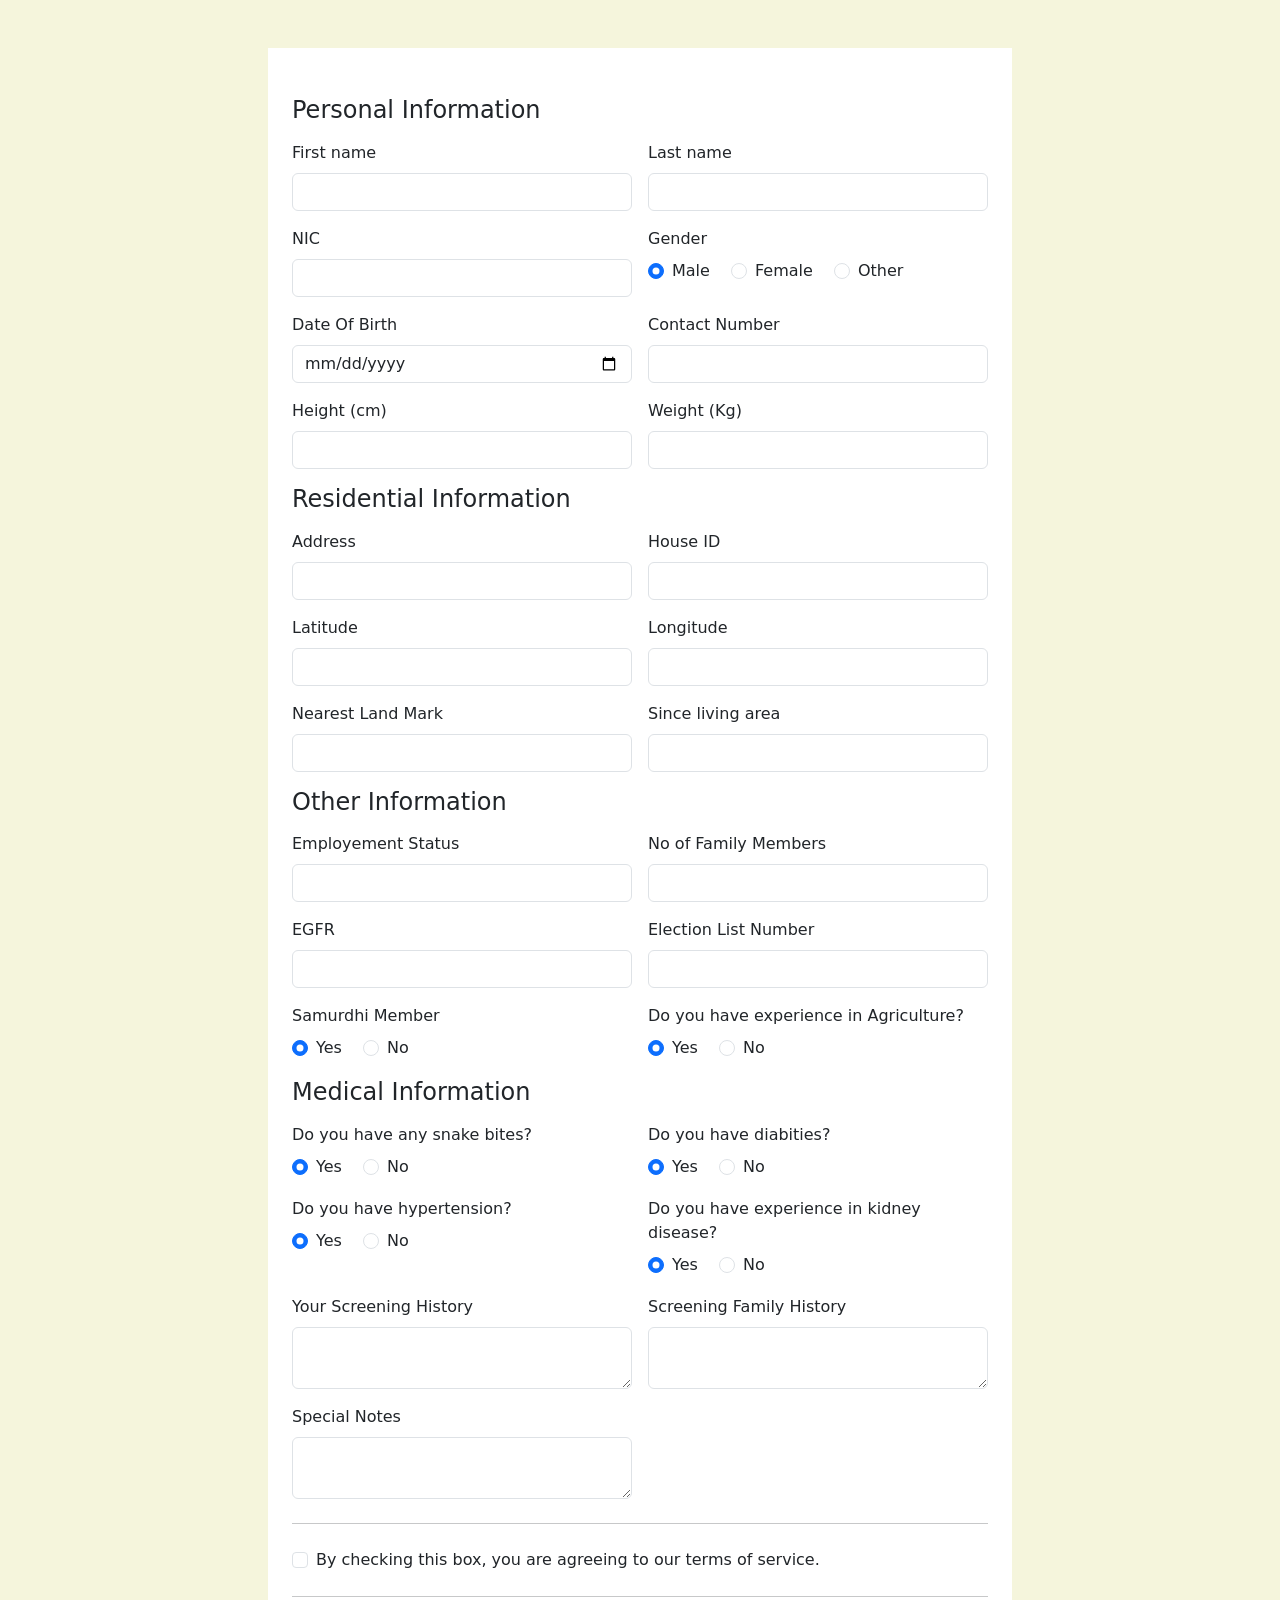
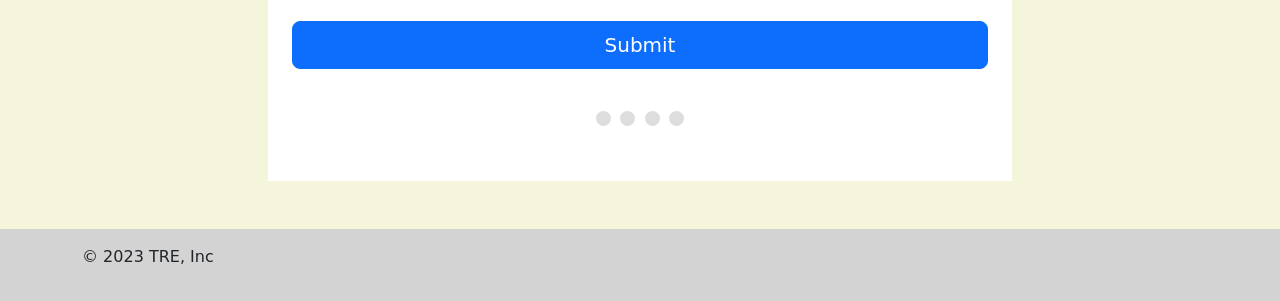
<file: public/form.html>
<!DOCTYPE html>
<html lang="en">

<head>
	<meta charset="UTF-8">
	<meta name="viewport" content="width=device-width, initial-scale=1.0">
	<title>Document</title>
	<link rel="stylesheet" href="styles/main.css">
	<link href="https://cdn.jsdelivr.net/npm/bootstrap@5.3.0-alpha1/dist/css/bootstrap.min.css" rel="stylesheet"
		integrity="sha384-GLhlTQ8iRABdZLl6O3oVMWSktQOp6b7In1Zl3/Jr59b6EGGoI1aFkw7cmDA6j6gD" crossorigin="anonymous">
	<script src="scripts/tre.js"></script>
	<!-- <script src="https://cdn.jsdelivr.net/npm/bootstrap@5.3.0-alpha1/dist/js/bootstrap.bundle.min.js" integrity="sha384-w76AqPfDkMBDXo30jS1Sgez6pr3x5MlQ1ZAGC+nuZB+EYdgRZgiwxhTBTkF7CXvN" crossorigin="anonymous"></script> -->
</head>

<body>	
	<div style="background-color: beige;">
		<div class="container px-4 py-5" id="featured-3">
			<div class="row">
				<div class="col-md-8 offset-md-2 px-4 py-5" style="background-color: white;">
					
					<form class="needs-validation" novalidate>
						<h4 class="mb-3">Personal Information</h4>
						<div class="row g-3">
							<div class="col-sm-6">
								<label for="firstName" class="form-label">First name</label>
								<input type="text" class="form-control" id="firstName" placeholder="" value="" required>
								<div class="invalid-feedback">
									Valid first name is required.
								</div>
							</div>
				
							<div class="col-sm-6">
								<label for="lastName" class="form-label">Last name</label>
								<input type="text" class="form-control" id="lastName" placeholder="" value="" required>
								<div class="invalid-feedback">
									Valid last name is required.
								</div>
							</div>

							<div class="col-sm-6">
								<label for="lastName" class="form-label">NIC</label>
								<input type="text" class="form-control" id="lastName" placeholder="" value="" required>
								<div class="invalid-feedback">
									Valid NIC is required.
								</div>
							</div>

							<div class="col-sm-6">
								<label for="lastName" class="form-label">Gender</label>
								<div class="col-sm-12">
									<div class="form-check form-check-inline">
										<input id="credit" name="paymentMethod" type="radio" class="form-check-input" checked required>
										<label class="form-check-label" for="credit">Male</label>
									</div>
									<div class="form-check form-check-inline">
										<input id="debit" name="paymentMethod" type="radio" class="form-check-input" required>
										<label class="form-check-label" for="debit">Female</label>
									</div>
									<div class="form-check form-check-inline">
										<input id="paypal" name="paymentMethod" type="radio" class="form-check-input" required>
										<label class="form-check-label" for="paypal">Other</label>
									</div>
								</div>
							</div>

							<div class="col-sm-6">
								<label for="lastName" class="form-label">Date Of Birth</label>
								<input type="date" class="form-control" id="lastName" placeholder="" value="" required>
								<div class="invalid-feedback">
									Valid House ID is required.
								</div>
							</div>

							<div class="col-sm-6">
								<label for="lastName" class="form-label">Contact Number</label>
								<input type="text" class="form-control" id="lastName" placeholder="" value="" required>
								<div class="invalid-feedback">
									Valid NIC is required.
								</div>
							</div>

							<div class="col-sm-6">
								<label for="lastName" class="form-label">Height (cm)</label>
								<input type="text" class="form-control" id="lastName" placeholder="" value="" required>
								<div class="invalid-feedback">
									Valid NIC is required.
								</div>
							</div>

							<div class="col-sm-6">
								<label for="lastName" class="form-label">Weight (Kg)</label>
								<input type="text" class="form-control" id="lastName" placeholder="" value="" required>
								<div class="invalid-feedback">
									Valid NIC is required.
								</div>
							</div>
				
						</div>

						<h4 class="my-3">Residential Information</h4>
						<div class="row g-3">
							<div class="col-sm-6">
								<label for="firstName" class="form-label">Address</label>
								<input type="text" class="form-control" id="firstName" placeholder="" value="" required>
								<div class="invalid-feedback">
									Valid Address is required.
								</div>
							</div>
							
							<div class="col-sm-6">
								<label for="lastName" class="form-label">House ID</label>
								<input type="text" class="form-control" id="lastName" placeholder="" value="" required>
								<div class="invalid-feedback">
									Valid House ID is required.
								</div>
							</div>

							<div class="col-sm-6">
								<label for="lastName" class="form-label">Latitude</label>
								<input type="text" class="form-control" id="lastName" placeholder="" value="" required>
								<div class="invalid-feedback">
									Valid Latitude required.
								</div>
							</div>

							<div class="col-sm-6">
								<label for="lastName" class="form-label">Longitude</label>
								<input type="text" class="form-control" id="lastName" placeholder="" value="" required>
								<div class="invalid-feedback">
									Valid Longitude is required.
								</div>
							</div>

							<div class="col-sm-6">
								<label for="lastName" class="form-label">Nearest Land Mark</label>
								<input type="text" class="form-control" id="lastName" placeholder="" value="" required>
								<div class="invalid-feedback">
									Valid Land Mark is required.
								</div>
							</div>
							
							<div class="col-sm-6">
								<label for="firstName" class="form-label">Since living area</label>
								<input type="number" class="form-control" id="firstName" placeholder="" value="" required>
								<div class="invalid-feedback">
									Valid Since living area is required.
								</div>
							</div>
						</div>

						<h4 class="my-3">Other Information</h4>
						<div class="row g-3">
							<div class="col-sm-6">
								<label for="firstName" class="form-label">Employement Status</label>
								<input type="number" class="form-control" id="firstName" placeholder="" value="" required>
								<div class="invalid-feedback">
									Valid Employement Status is required.
								</div>
							</div>
							<div class="col-sm-6">
								<label for="firstName" class="form-label">No of Family Members</label>
								<input type="text" class="form-control" id="firstName" placeholder="" value="" required>
								<div class="invalid-feedback">
									Valid No of Family Members is required.
								</div>
							</div>
							<div class="col-sm-6">
								<label for="firstName" class="form-label">EGFR</label>
								<input type="number" class="form-control" id="firstName" placeholder="" value="" required>
								<div class="invalid-feedback">
									Valid EGFR is required.
								</div>
							</div>
							<div class="col-sm-6">
								<label for="firstName" class="form-label">Election List Number</label>
								<input type="number" class="form-control" id="firstName" placeholder="" value="" required>
								<div class="invalid-feedback">
									Valid Election List Number is required.
								</div>
							</div>
							
							<div class="col-sm-6">
								<label for="lastName" class="form-label">Samurdhi Member</label>
								<div class="col-sm-12">
									<div class="form-check form-check-inline">
										<input id="samurdhi-yes" name="samurdhi" type="radio" class="form-check-input" checked required>
										<label class="form-check-label" for="samurdhi-yes">Yes</label>
									</div>
									<div class="form-check form-check-inline">
										<input id="samurdhi-no" name="samurdhi" type="radio" class="form-check-input" required>
										<label class="form-check-label" for="samurdhi-no">No</label>
									</div>
								</div>
							</div>

							<div class="col-sm-6">
								<label for="lastName" class="form-label">Do you have experience in Agriculture?</label>
								<div class="col-sm-12">
									<div class="form-check form-check-inline">
										<input id="agriculture-yes" name="agriculture" type="radio" class="form-check-input" checked required>
										<label class="form-check-label" for="agriculture-yes">Yes</label>
									</div>
									<div class="form-check form-check-inline">
										<input id="agriculture-no" name="agriculture" type="radio" class="form-check-input" required>
										<label class="form-check-label" for="agriculture-no">No</label>
									</div>
								</div>
							</div>
						</div>

						<h4 class="my-3">Medical Information</h4>
						<div class="row g-3">
							<div class="col-sm-6">
								<label for="lastName" class="form-label">Do you have any snake bites?</label>
								<div class="col-sm-12">
									<div class="form-check form-check-inline">
										<input id="snake-bites-yes" name="snake-bites" type="radio" class="form-check-input" checked required>
										<label class="form-check-label" for="snake-bites-yes">Yes</label>
									</div>
									<div class="form-check form-check-inline">
										<input id="snake-bites-no" name="snake-bites" type="radio" class="form-check-input" required>
										<label class="form-check-label" for="snake-bites-no">No</label>
									</div>
								</div>
							</div>
							
							<div class="col-sm-6">
								<label for="lastName" class="form-label">Do you have diabities?</label>
								<div class="col-sm-12">
									<div class="form-check form-check-inline">
										<input id="diabities-yes" name="diabities" type="radio" class="form-check-input" checked required>
										<label class="form-check-label" for="diabities-yes">Yes</label>
									</div>
									<div class="form-check form-check-inline">
										<input id="diabities-no" name="diabities" type="radio" class="form-check-input" required>
										<label class="form-check-label" for="diabities-no">No</label>
									</div>
								</div>
							</div>

							<div class="col-sm-6">
								<label for="lastName" class="form-label">Do you have hypertension?</label>
								<div class="col-sm-12">
									<div class="form-check form-check-inline">
										<input id="hypertension-yes" name="hypertension" type="radio" class="form-check-input" checked required>
										<label class="form-check-label" for="hypertension-yes">Yes</label>
									</div>
									<div class="form-check form-check-inline">
										<input id="hypertension-no" name="hypertension" type="radio" class="form-check-input" required>
										<label class="form-check-label" for="hypertension-no">No</label>
									</div>
								</div>
							</div>

							<div class="col-sm-6">
								<label for="lastName" class="form-label">Do you have experience in kidney disease?</label>
								<div class="col-sm-12">
									<div class="form-check form-check-inline">
										<input id="kidney-yes" name="kidney" type="radio" class="form-check-input" checked required>
										<label class="form-check-label" for="kidney-yes">Yes</label>
									</div>
									<div class="form-check form-check-inline">
										<input id="kidney-no" name="kidney" type="radio" class="form-check-input" required>
										<label class="form-check-label" for="kidney-no">No</label>
									</div>
								</div>
							</div>

							<div class="col-sm-6">
								<label for="lastName" class="form-label">Your Screening History</label>
								<textarea class="form-control"></textarea>
							</div>

							<div class="col-sm-6">
								<label for="lastName" class="form-label">Screening Family History</label>
								<textarea class="form-control"></textarea>
							</div>

							<div class="col-sm-6">
								<label for="lastName" class="form-label">Special Notes</label>
								<textarea class="form-control"></textarea>
							</div>
						</div>
				
						<hr class="my-4">
				
						<div class="form-check">
							<input type="checkbox" class="form-check-input" id="same-address">
							<label class="form-check-label" for="same-address">By checking this box, you are agreeing to our terms of service.</label>
						</div>
				
						<hr class="my-4">
				
						<button class="w-100 btn btn-primary btn-lg" type="button" onclick="naviagateToThankYou()">Submit</button>
					</form>
					<div style="text-align:center;margin-top:40px;">
						<span class="step"></span>
						<span class="step"></span>
						<span class="step"></span>
						<span class="step"></span>
					</div>
				</div>
			</div>
		</div>
	</div>

	<div style="background-color: lightgrey;">
		<div class="container">
			<footer class="d-flex flex-wrap justify-content-between align-items-center py-3">
				<div class="col-md-12 d-flex align-items-center">
					<p class="text-center"><span class="mb-3">© 2023 TRE, Inc</span></p>
				</div>
			</footer>
		</div>
	</div>
</body>

</html>
</file>
<file: public/styles/main.css>
.btn-light,
.btn-light:hover,
.btn-light:focus {
  color: #333;
  text-shadow: none; /* Prevent inheritance from `body` */
}

/*
 * Base structure
 */
.cover-container {
  max-width: 42em;
}

/*
 * Header
 */
.nav-masthead .nav-link {
  border-bottom: 0.25rem solid transparent;
}

.nav-masthead .nav-link:hover,
.nav-masthead .nav-link:focus {
  border-bottom-color: rgba(255, 255, 255, 0.25);
}

.nav-masthead .nav-link + .nav-link {
  margin-left: 1rem;
}

.nav-masthead .active {
  border-bottom-color: #fff;
}

.step {
  height: 15px;
  width: 15px;
  margin: 0 2px;
  background-color: #bbbbbb;
  border: none;
  border-radius: 50%;
  display: inline-block;
  opacity: 0.5;
}

/* Mark the active step: */
.step.active {
  opacity: 1;
}

/* Mark the steps that are finished and valid: */
.step.finish {
  background-color: #04AA6D;
}

h1 {
  color: tomato;
  font-family: system-ui, -apple-system, Roboto, sans-serif;
}

.background-cover {
  background: url("../../assets/images/2152.jpg");
  background-repeat: no-repeat;
  background-size: cover;
}

.icon-q {
  height: 50px;
  width: 50px !important;
}

.question-div {
  border: 2px solid lightgray;
  background-color: white;
  border-radius: 20px;
  padding: 20px;
}

.team-member {
  border: 2px solid white;
  border-radius: 20px;
  box-shadow: 5px 2.5px 10px gray;
  padding: 20px 20px;
  background-color: white;
  margin: 10px;
}
.team-member img {
  vertical-align: middle;
  border-radius: 50%;
  height: 150px;
  width: 150px;
  border: 2.5px solid green;
}

/*# sourceMappingURL=data:application/json;charset=utf-8,%7B%22version%22:3,%22sourceRoot%22:%22%22,%22sources%22:%5B%22../../src/scss/_base.scss%22,%22../../src/scss/main.scss%22%5D,%22names%22:%5B%5D,%22mappings%22:%22AAEA;AAAA;AAAA;EAGE;EACA;;;AAIF;AAAA;AAAA;AAKA;EACE;;;AAIF;AAAA;AAAA;AAIA;EAEE;;;AAGF;AAAA;EAEE;;;AAGF;EACE;;;AAGF;EAEE;;;AAGF;EACE;EACA;EACA;EACA;EACA;EACA;EACA;EACA;;;AAGF;AACA;EACE;;;AAGF;AACA;EACE;;;AC1DF;EACI;EACA;;;AAGJ;EACI;EACA;EACA;;;AAGJ;EACI;EACA;;;AAGJ;EACI;EACA;EACA;EACA;;;AAIJ;EACI;EACA;EACA;EACA;EACA;EAQA;;AAPA;EACI;EACA;EACA;EACA;EACA%22,%22file%22:%22main.css%22%7D */
</file>
